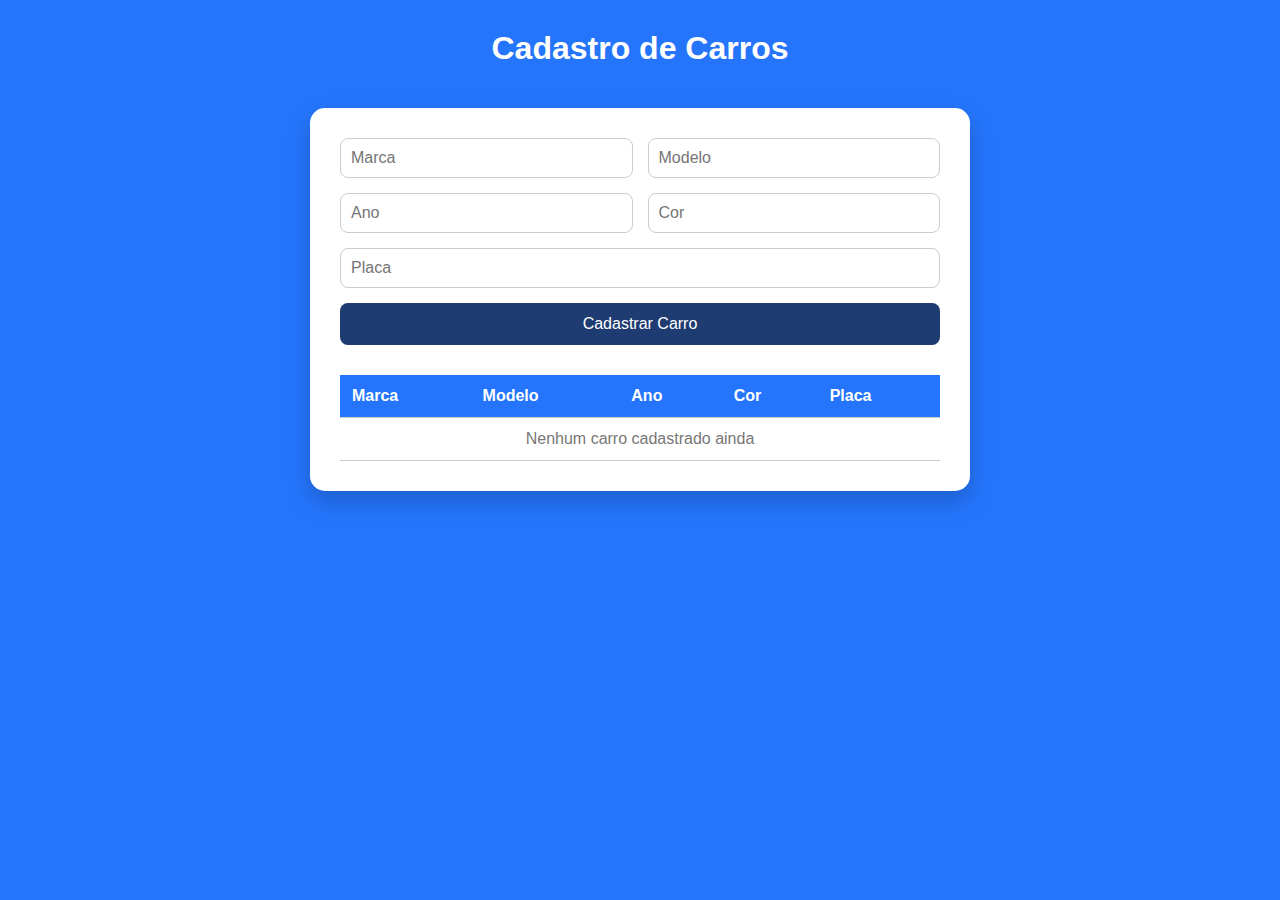
<file: index.html>
<!DOCTYPE html>
<html lang="pt-br">
<head>
    <meta charset="UTF-8">
    <meta name="viewport" content="width=device-width, initial-scale=1.0">
    <title>Cadastro de Carros</title>
    <link rel="stylesheet" href="./css/index.css"/>
</head>
<body>
    
    <h1>Cadastro de Carros</h1>

    <div class="container">
        <form id="carForm">
        <input type="text" id="marca" placeholder="Marca" required>
        <input type="text" id="modelo" placeholder="Modelo" required>
        <input type="number" id="ano" placeholder="Ano" min="1900" max="2099" required>
        <input type="text" id="cor" placeholder="Cor" required>
        <input type="text" id="placa" placeholder="Placa" required>
        <button type="submit">Cadastrar Carro</button>
        </form>

        <table id="tabelaCarros">
        <thead>
            <tr>
            <th>Marca</th>
            <th>Modelo</th>
            <th>Ano</th>
            <th>Cor</th>
            <th>Placa</th>
            </tr>
        </thead>
        <tbody id="listaCarros">
            <tr class="no-data">
            <td colspan="5">Nenhum carro cadastrado ainda</td>
            </tr>
        </tbody>
        </table>
    </div>
    <script src="./js/controls.js"></script>
</body>
</html>
</file>
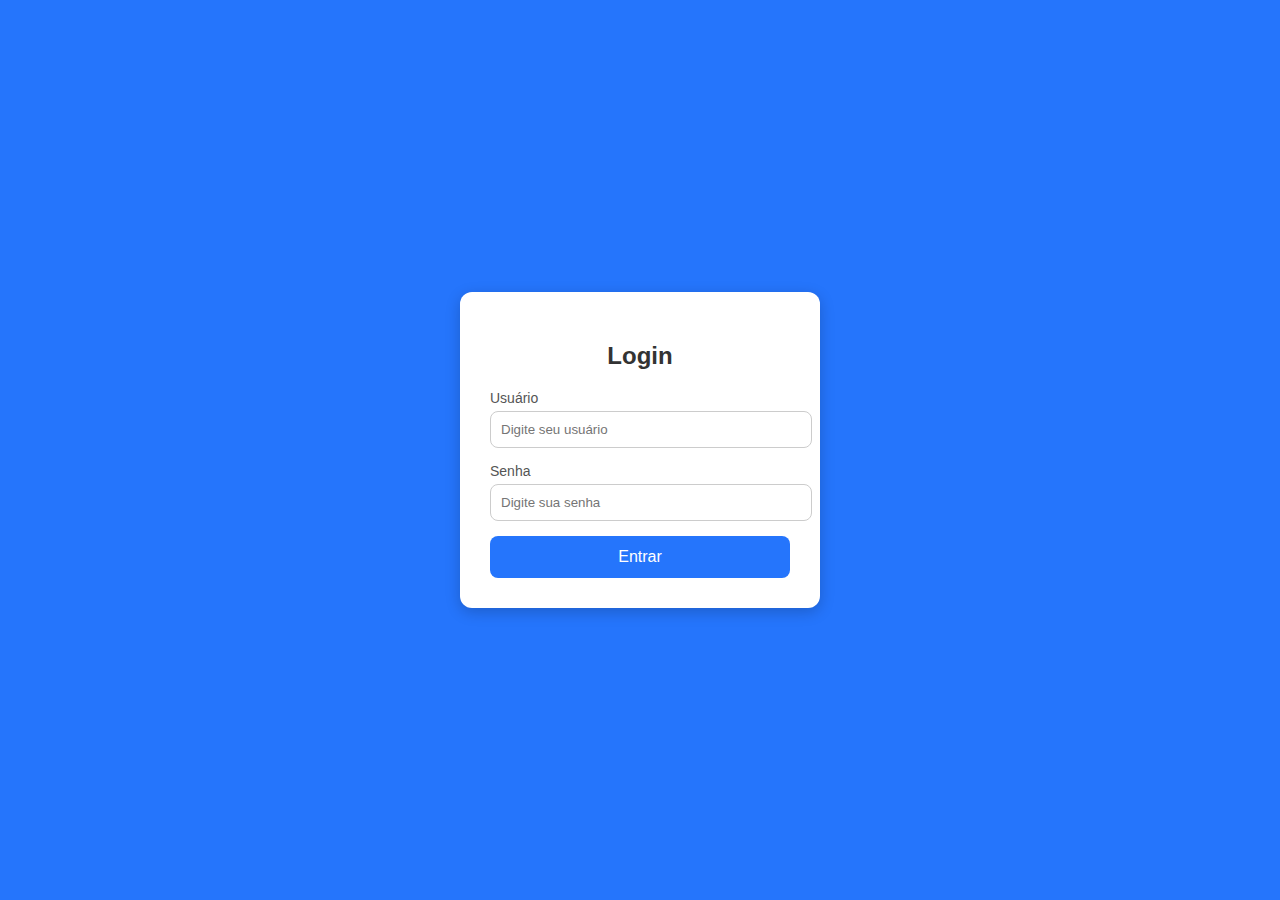
<file: login.html>
<!DOCTYPE html>
<html lang="pt-br">
<head>
    <meta charset="UTF-8">
    <meta name="viewport" content="width=device-width, initial-scale=1.0">
    <title>Cadastro de Carros - Login</title>
    <link rel="stylesheet" href="css/login.css"> <!-- conecta com o CSS -->
</head>
<body>

    <div class="container">
        <form class="login-box" action="./index.html">
            <h2>Login</h2>

            <div class="input-group">
                <label for="usuario">Usuário</label>
                <input type="text" id="usuario" placeholder="Digite seu usuário" required>
            </div>

            <div class="input-group">
                <label for="senha">Senha</label>
                <input type="password" id="senha" placeholder="Digite sua senha" required>
            </div>

            <button type="submit">Entrar</button>
        </form>
    </div>

</body>
</html>
</file>
<file: css/index.css>
body {
  font-family: 'Segoe UI', Tahoma, Geneva, Verdana, sans-serif;
  background: #2575fc;
  color: #333;
  margin: 0;
  padding: 0;
  display: flex;
  flex-direction: column;
  align-items: center;
  min-height: 100vh;
}

h1 {
  color: white;
  margin-top: 30px;
  text-align: center;
}


.container {
  background: white; 
  border-radius: 15px;
  box-shadow: 0 10px 25px rgba(0,0,0,0.2);
  padding: 30px; 
  margin-top: 20px; 
  width: 90%; 
  max-width: 600px; 
}


form {
  display: flex; 
  flex-wrap: wrap;
  justify-content: space-between; 
  gap: 15px; 
}


form input {
  flex: 1 1 45%; 
  min-width: 45%; 
  padding: 10px; 
  border: 1px solid #ccc; 
  border-radius: 8px;
  font-size: 1em; 
}


form button {
  flex: 1 1 100%;
  padding: 12px; 
  background: #1e3c72; 
  color: white;
  border: none;
  border-radius: 8px; 
  cursor: pointer; 
  font-size: 1em;
  transition: background 0.3s ease; 
}


form button:hover {
  background: #2575fc; 
}


table {
  margin-top: 30px; 
  width: 100%; 
  border-collapse: collapse; 
  text-align: left; 
}


th, td {
  padding: 12px;
  border-bottom: 1px solid #ccc; 
}


th {
  background-color: #2575fc;
  color: white; 
}

.no-data {
  text-align: center; 
  color: #777; 
  padding: 15px; 
}
</file>
<file: css/login.css>
/* Estilo geral */
body {
    margin: 0;
    padding: 0;
    font-family: Arial, sans-serif;
    background: #2575fc;
    height: 100vh;
    display: flex;
    justify-content: center;
    align-items: center;
}

/* Container central */
.container {
    display: flex;
    justify-content: center;
    align-items: center;
    width: 100%;
}

/* Caixa de login */
.login-box {
    background: #fff;
    padding: 30px;
    border-radius: 12px;
    box-shadow: 0px 4px 15px rgba(0,0,0,0.2);
    width: 300px;
    text-align: center;
}

/* Título */
.login-box h2 {
    margin-bottom: 20px;
    color: #333;
}

/* Grupo de input */
.input-group {
    text-align: left;
    margin-bottom: 15px;
}

.input-group label {
    font-size: 14px;
    color: #555;
    display: block;
    margin-bottom: 5px;
}

.input-group input {
    width: 100%;
    padding: 10px;
    border: 1px solid #ccc;
    border-radius: 8px;
    outline: none;
    transition: 0.3s;
}

/* Efeito no input */
.input-group input:focus {
    border-color: #2575fc;
    box-shadow: 0px 0px 5px rgba(37,117,252,0.5);
}

/* Botão */
button {
    width: 100%;
    padding: 12px;
    background: #2575fc;
    color: #fff;
    border: none;
    border-radius: 8px;
    font-size: 16px;
    cursor: pointer;
    transition: 0.3s;
}

/* Efeito hover no botão */
button:hover {
    background: #6a11cb;
}
</file>
